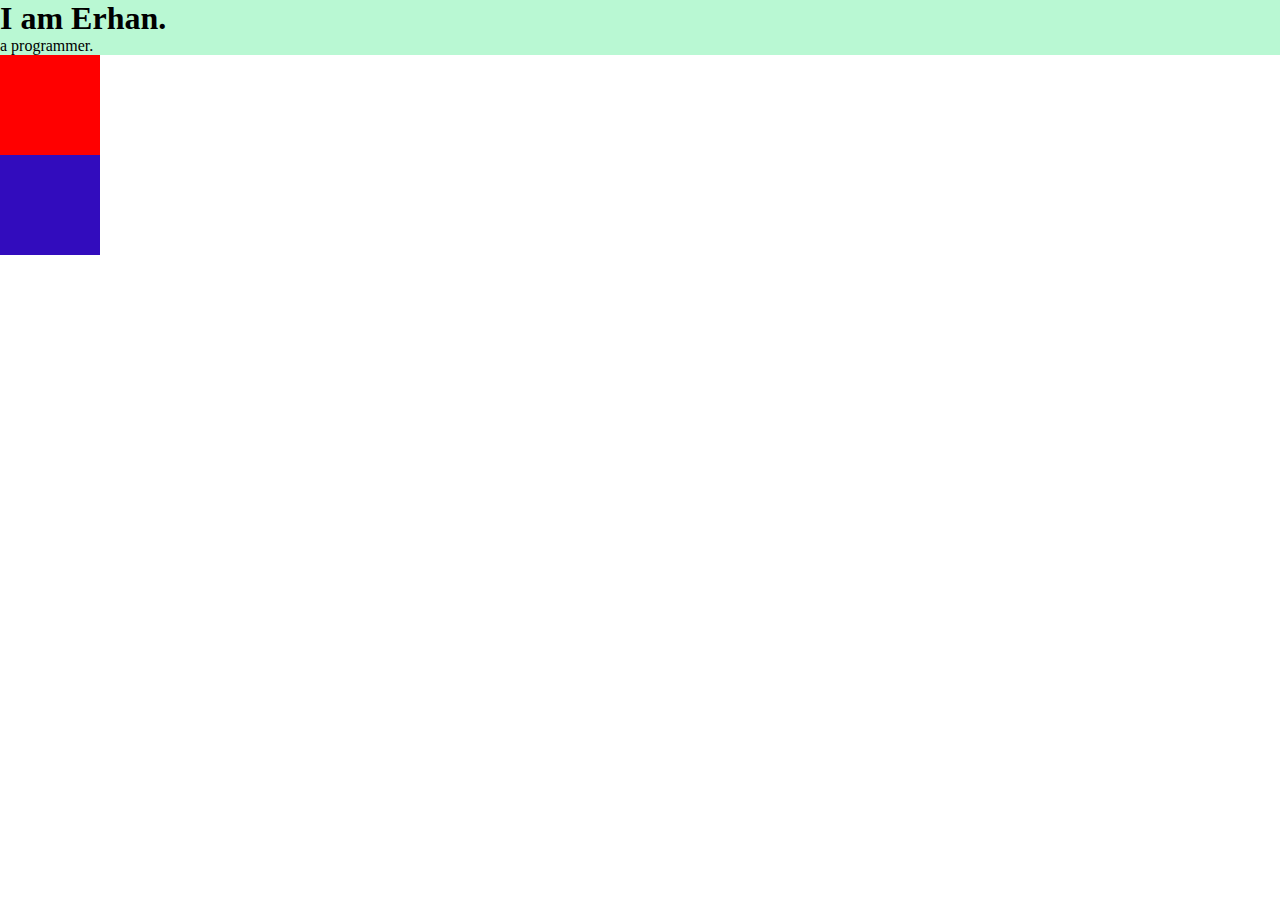
<file: CSS-MySite/index.html>
<!DOCTYPE html>
<html lang="en">

<head>
  <meta charset="UTF-8">
  <meta http-equiv="X-UA-Compatible" content="IE=edge">
  <meta name="viewport" content="width=device-width, initial-scale=1.0">
  <title>Erhan's Personal Site</title>
  <link rel="stylesheet" href="css/styles.css">
  <link rel="icon" href="css/favicon.ico">
</head>

<body>
  <div class="top-container">
    <h1>I am Erhan.</h1>
    <p>a programmer.</p>
  </div>

  <div class="middle-container">

    
  </div>

  <div class="bottom-container">


  </div>




</body>

</html>
</file>
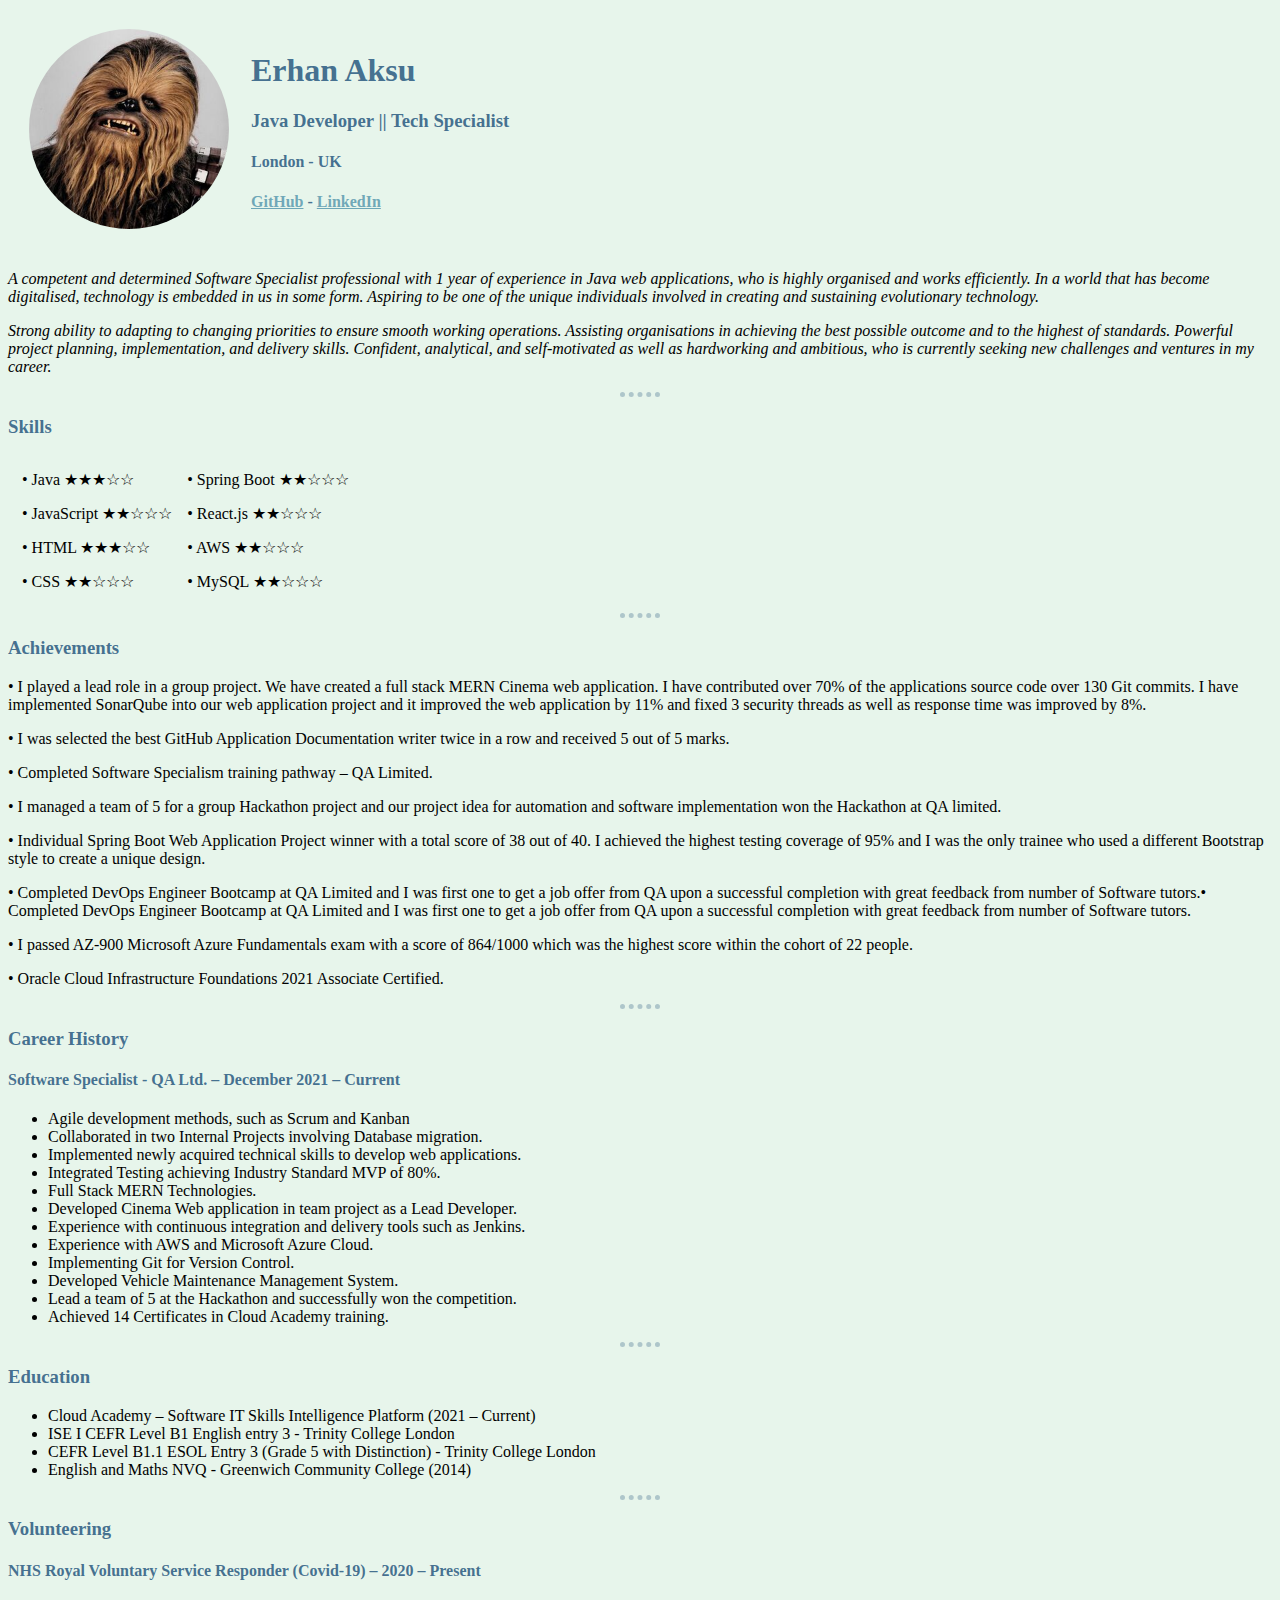
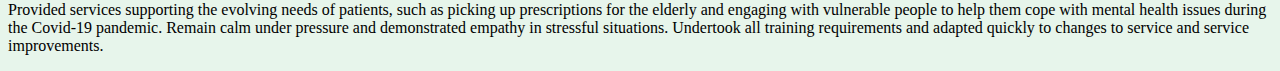
<file: CSS/Personal Site-HTML/index.html>
<!DOCTYPE html>
<html lang="en">

<head>
  <meta charset="UTF-8" />
  <meta http-equiv="X-UA-Compatible" content="IE=edge" />
  <meta name="viewport" content="width=device-width, initial-scale=1.0" />
  <title>Erhan's Personal Site</title>
  <link rel="stylesheet" href="style.css" />
</head>

<body>
  <table cellspacing="20">
    <tr>
      <td><img class="chewbacca" src="image/chewbecca.jpg" alt="Profile image" /></td>
      <td>
        <h1>Erhan Aksu</h1>
        <h3>Java Developer || Tech Specialist</h3>
        <h4>London - UK<h4>
            <a class="link" href="https://github.com/erhnaks" target="_blank">GitHub</a> -
            <a class="link" href="www.linkedin.com/in/erhan-aksu" target="_blank">LinkedIn</a>
      </td>
    </tr>
  </table>

  <p>
    <em>A competent and determined Software Specialist professional with 1 year
      of experience in Java web applications, who is highly organised and
      works efficiently. In a world that has become digitalised, technology is
      embedded in us in some form. Aspiring to be one of the unique
      individuals involved in creating and sustaining evolutionary technology.
    </em>
  </p>

  <p>
    <em>Strong ability to adapting to changing priorities to ensure smooth
      working operations. Assisting organisations in achieving the best
      possible outcome and to the highest of standards. Powerful project
      planning, implementation, and delivery skills. Confident, analytical,
      and self-motivated as well as hardworking and ambitious, who is
      currently seeking new challenges and ventures in my career.</em>
  </p>

  <hr />
  <h3>Skills</h3>

  <table cellspacing="13">
    <tr>
      <td>• Java ★★★☆☆</td>
      <td>• Spring Boot ★★☆☆☆</td>
    </tr>

    <tr>
      <td>• JavaScript ★★☆☆☆</td>
      <td>• React.js ★★☆☆☆</td>
    </tr>
    <tr>
      <td>• HTML ★★★☆☆</td>
      <td>• AWS ★★☆☆☆</td>
    </tr>
    <tr>
      <td>• CSS ★★☆☆☆</td>
      <td>• MySQL ★★☆☆☆</td>
    </tr>
  </table>

  <hr />
  <h3>Achievements</h3>

  <p>
    • I played a lead role in a group project. We have created a full stack
    MERN Cinema web application. I have contributed over 70% of the applications source code
    over 130 Git commits. I have implemented SonarQube into our web
    application project and it improved the web application by 11% and fixed 3
    security threads as well as response time was improved by 8%.
  </p>
  <p>
    • I was selected the best GitHub Application Documentation writer twice in
    a row and received 5 out of 5 marks.
  </p>
  <p>• Completed Software Specialism training pathway – QA Limited.</p>
  <p>
    • I managed a team of 5 for a group Hackathon project and our project idea
    for automation and software implementation won the Hackathon at QA
    limited.
  </p>
  <p>
    • Individual Spring Boot Web Application Project winner with a total score
    of 38 out of 40. I achieved the highest testing coverage of 95% and I was
    the only trainee who used a different Bootstrap style to create a unique
    design.
  </p>
  <p>
    • Completed DevOps Engineer Bootcamp at QA Limited and I was first one to
    get a job offer from QA upon a successful completion with great feedback
    from number of Software tutors.• Completed DevOps Engineer Bootcamp at QA
    Limited and I was first one to get a job offer from QA upon a successful
    completion with great feedback from number of Software tutors.
  </p>
  <p>
    • I passed AZ-900 Microsoft Azure Fundamentals exam with a score of
    864/1000 which was the highest score within the cohort of 22 people.
  </p>
  <p>• Oracle Cloud Infrastructure Foundations 2021 Associate Certified.</p>

  <hr />
  <h3>Career History</h3>
  <h4>Software Specialist - QA Ltd. – December 2021 – Current</h4>
  <ul>
    <li>Agile development methods, such as Scrum and Kanban</li>
    <li>
      Collaborated in two Internal Projects involving Database migration.
    </li>
    <li>
      Implemented newly acquired technical skills to develop web applications.
    </li>
    <li>Integrated Testing achieving Industry Standard MVP of 80%.</li>
    <li>Full Stack MERN Technologies.</li>
    <li>
      Developed Cinema Web application in team project as a Lead Developer.
    </li>
    <li>
      Experience with continuous integration and delivery tools such as
      Jenkins.
    </li>
    <li>Experience with AWS and Microsoft Azure Cloud.</li>
    <li>Implementing Git for Version Control.</li>
    <li>Developed Vehicle Maintenance Management System.</li>
    <li>
      Lead a team of 5 at the Hackathon and successfully won the competition.
    </li>
    <li>Achieved 14 Certificates in Cloud Academy training.</li>
  </ul>

  <hr />
  <h3>Education</h3>

  <ul>
    <li>
      Cloud Academy – Software IT Skills Intelligence Platform (2021 –
      Current)
    </li>
    <li>ISE I CEFR Level B1 English entry 3 - Trinity College London</li>
    <li>
      CEFR Level B1.1 ESOL Entry 3 (Grade 5 with Distinction) - Trinity
      College London
    </li>
    <li>English and Maths NVQ - Greenwich Community College (2014)</li>
  </ul>

  <hr />
  <h3>Volunteering</h3>

  <h4>NHS Royal Voluntary Service Responder (Covid-19) – 2020 – Present</h4>
  <p>

    Provided services supporting the evolving needs of patients, such as
    picking up prescriptions for the elderly and engaging with vulnerable
    people to help them cope with mental health issues during the Covid-19
    pandemic. Remain calm under pressure and demonstrated empathy in
    stressful situations. Undertook all training requirements and adapted
    quickly to changes to service and service improvements.

  </p>
</body>

</html>
</file>
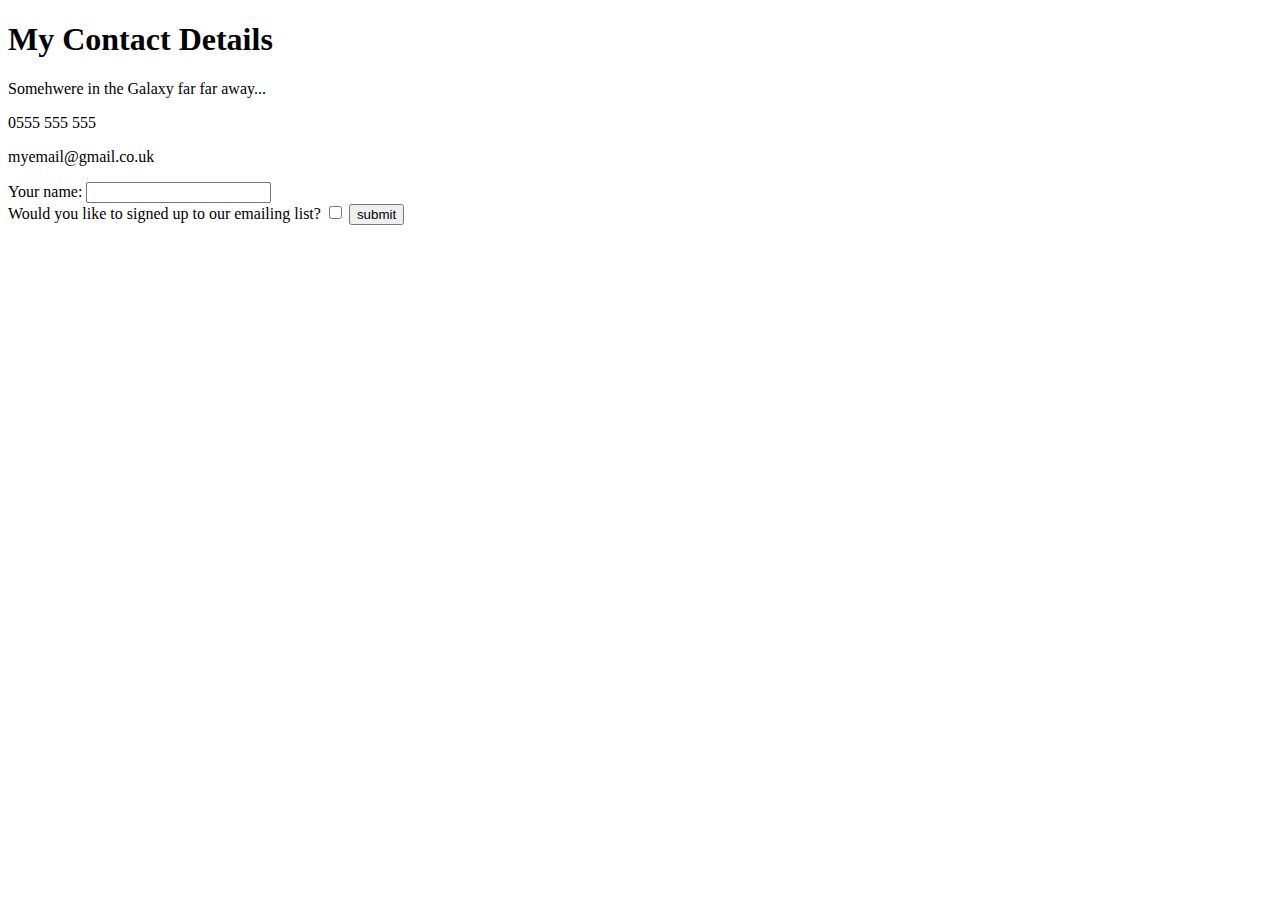
<file: HTML/Forms-HTML/index.html>
<!DOCTYPE html>
<html lang="en">
  <head>
    <meta charset="UTF-8" />
    <meta http-equiv="X-UA-Compatible" content="IE=edge" />
    <meta name="viewport" content="width=device-width, initial-scale=1.0" />
    <title>Contact Me</title>
  </head>
  <body>
    <h1>My Contact Details</h1>
    <p>Somehwere in the Galaxy far far away...</p>
    <p>0555 555 555</p>
    <p>myemail@gmail.co.uk</p>

    <form action="" method="post">
      <label for="name">Your name: </label>
      <input type="text" name="" value="" /><br />
      <label for="">Would you like to signed up to our emailing list? </label>
      <input type="checkbox" name="" id="" />
      <input type="submit" value="submit" />
    </form>
  </body>
</html>
</file>
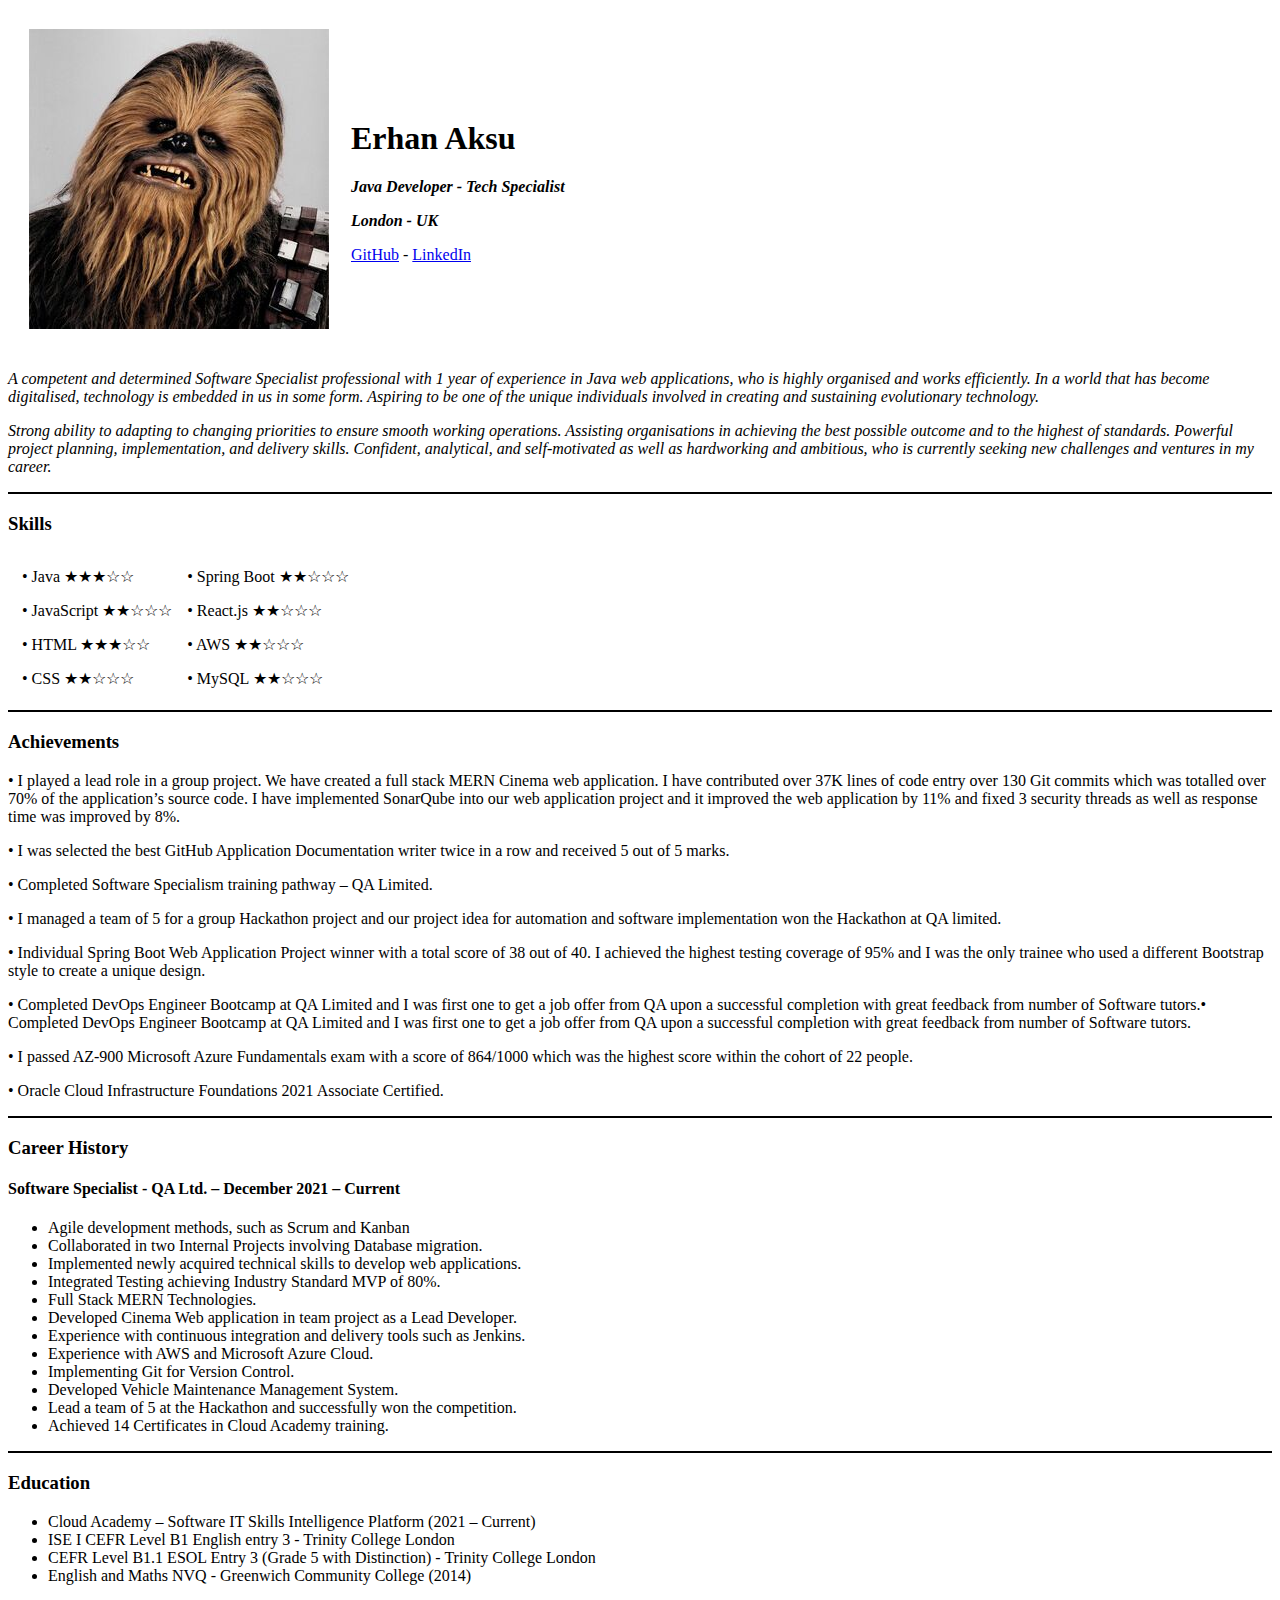
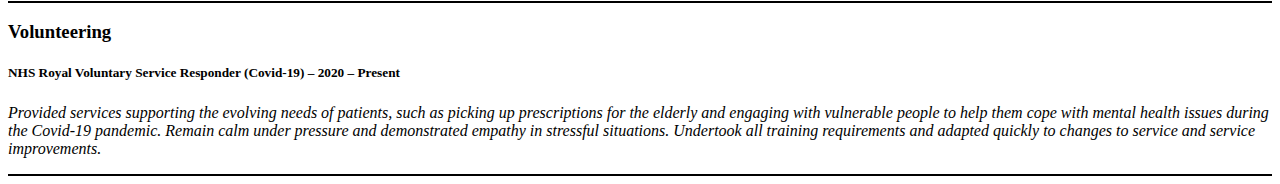
<file: HTML/Personal Site-HTML/index.html>
<!DOCTYPE html>
<html lang="en">
  <head>
    <meta charset="UTF-8" />
    <meta http-equiv="X-UA-Compatible" content="IE=edge" />
    <meta name="viewport" content="width=device-width, initial-scale=1.0" />
    <title>Erhan's Personal Site</title>
  </head>
  <body>
    <table cellspacing="20">
      <tr>
        <td><img src="image/chewbecca.jpg" alt="Erhan's profile image" /></td>
        <td>
          <h1>Erhan Aksu</h1>

          <p>
            <em><strong>Java Developer - Tech Specialist</strong></em>
          </p>
          <p>
            <em><strong>London - UK</strong></em>
          </p>
          <a href="https://github.com/erhnaks" target="_blank">GitHub</a> -
          <a href="www.linkedin.com/in/erhan-aksu" target="_blank">LinkedIn</a>
        </td>
      </tr>
    </table>

    <p>
      <em
        >A competent and determined Software Specialist professional with 1 year
        of experience in Java web applications, who is highly organised and
        works efficiently. In a world that has become digitalised, technology is
        embedded in us in some form. Aspiring to be one of the unique
        individuals involved in creating and sustaining evolutionary technology.
      </em>
    </p>

    <p>
      <em
        >Strong ability to adapting to changing priorities to ensure smooth
        working operations. Assisting organisations in achieving the best
        possible outcome and to the highest of standards. Powerful project
        planning, implementation, and delivery skills. Confident, analytical,
        and self-motivated as well as hardworking and ambitious, who is
        currently seeking new challenges and ventures in my career.</em
      >
    </p>

    <hr color="black" noshade=>
    <h3>Skills</h3>

    <table cellspacing="13">
      <tr>
        <td>• Java ★★★☆☆</td>
        <td>• Spring Boot ★★☆☆☆</td>
      </tr>

      <tr>
        <td>• JavaScript ★★☆☆☆</td>
        <td>• React.js ★★☆☆☆</td>
      </tr>
      <tr>
        <td>• HTML ★★★☆☆</td>
        <td>• AWS ★★☆☆☆</td>
      </tr>
      <tr>
        <td>• CSS ★★☆☆☆</td>
        <td>• MySQL ★★☆☆☆</td>
      </tr>
    </table>

    <hr color="black" noshade=>
    <h3>Achievements</h3>

    <p>
      • I played a lead role in a group project. We have created a full stack
      MERN Cinema web application. I have contributed over 37K lines of code
      entry over 130 Git commits which was totalled over 70% of the
      application’s source code. I have implemented SonarQube into our web
      application project and it improved the web application by 11% and fixed 3
      security threads as well as response time was improved by 8%.
    </p>
    <p>
      • I was selected the best GitHub Application Documentation writer twice in
      a row and received 5 out of 5 marks.
    </p>
    <p>• Completed Software Specialism training pathway – QA Limited.</p>
    <p>
      • I managed a team of 5 for a group Hackathon project and our project idea
      for automation and software implementation won the Hackathon at QA
      limited.
    </p>
    <p>
      • Individual Spring Boot Web Application Project winner with a total score
      of 38 out of 40. I achieved the highest testing coverage of 95% and I was
      the only trainee who used a different Bootstrap style to create a unique
      design.
    </p>
    <p>
      • Completed DevOps Engineer Bootcamp at QA Limited and I was first one to
      get a job offer from QA upon a successful completion with great feedback
      from number of Software tutors.• Completed DevOps Engineer Bootcamp at QA
      Limited and I was first one to get a job offer from QA upon a successful
      completion with great feedback from number of Software tutors.
    </p>
    <p>
      • I passed AZ-900 Microsoft Azure Fundamentals exam with a score of
      864/1000 which was the highest score within the cohort of 22 people.
    </p>
    <p>• Oracle Cloud Infrastructure Foundations 2021 Associate Certified.</p>

    <hr color="black" noshade=>
    <h3>Career History</h3>
    <h4>Software Specialist - QA Ltd. – December 2021 – Current</h4>
    <ul>
      <li>Agile development methods, such as Scrum and Kanban</li>
      <li>
        Collaborated in two Internal Projects involving Database migration.
      </li>
      <li>
        Implemented newly acquired technical skills to develop web applications.
      </li>
      <li>Integrated Testing achieving Industry Standard MVP of 80%.</li>
      <li>Full Stack MERN Technologies.</li>
      <li>
        Developed Cinema Web application in team project as a Lead Developer.
      </li>
      <li>
        Experience with continuous integration and delivery tools such as
        Jenkins.
      </li>
      <li>Experience with AWS and Microsoft Azure Cloud.</li>
      <li>Implementing Git for Version Control.</li>
      <li>Developed Vehicle Maintenance Management System.</li>
      <li>
        Lead a team of 5 at the Hackathon and successfully won the competition.
      </li>
      <li>Achieved 14 Certificates in Cloud Academy training.</li>
    </ul>

    <hr color="black" noshade=>
    <h3>Education</h3>

    <ul>
      <li>
        Cloud Academy – Software IT Skills Intelligence Platform (2021 –
        Current)
      </li>
      <li>ISE I CEFR Level B1 English entry 3 - Trinity College London</li>
      <li>
        CEFR Level B1.1 ESOL Entry 3 (Grade 5 with Distinction) - Trinity
        College London
      </li>
      <li>English and Maths NVQ - Greenwich Community College (2014)</li>
    </ul>

    <hr color="black" noshade=>
    <h3>Volunteering</h3>

    <h5>NHS Royal Voluntary Service Responder (Covid-19) – 2020 – Present</h5>
    <p>
      <em>
        Provided services supporting the evolving needs of patients, such as
        picking up prescriptions for the elderly and engaging with vulnerable
        people to help them cope with mental health issues during the Covid-19
        pandemic. Remain calm under pressure and demonstrated empathy in
        stressful situations. Undertook all training requirements and adapted
        quickly to changes to service and service improvements.
      </em>
    </p>
    <hr color="black" noshade=>
  </body>
</html>
</file>
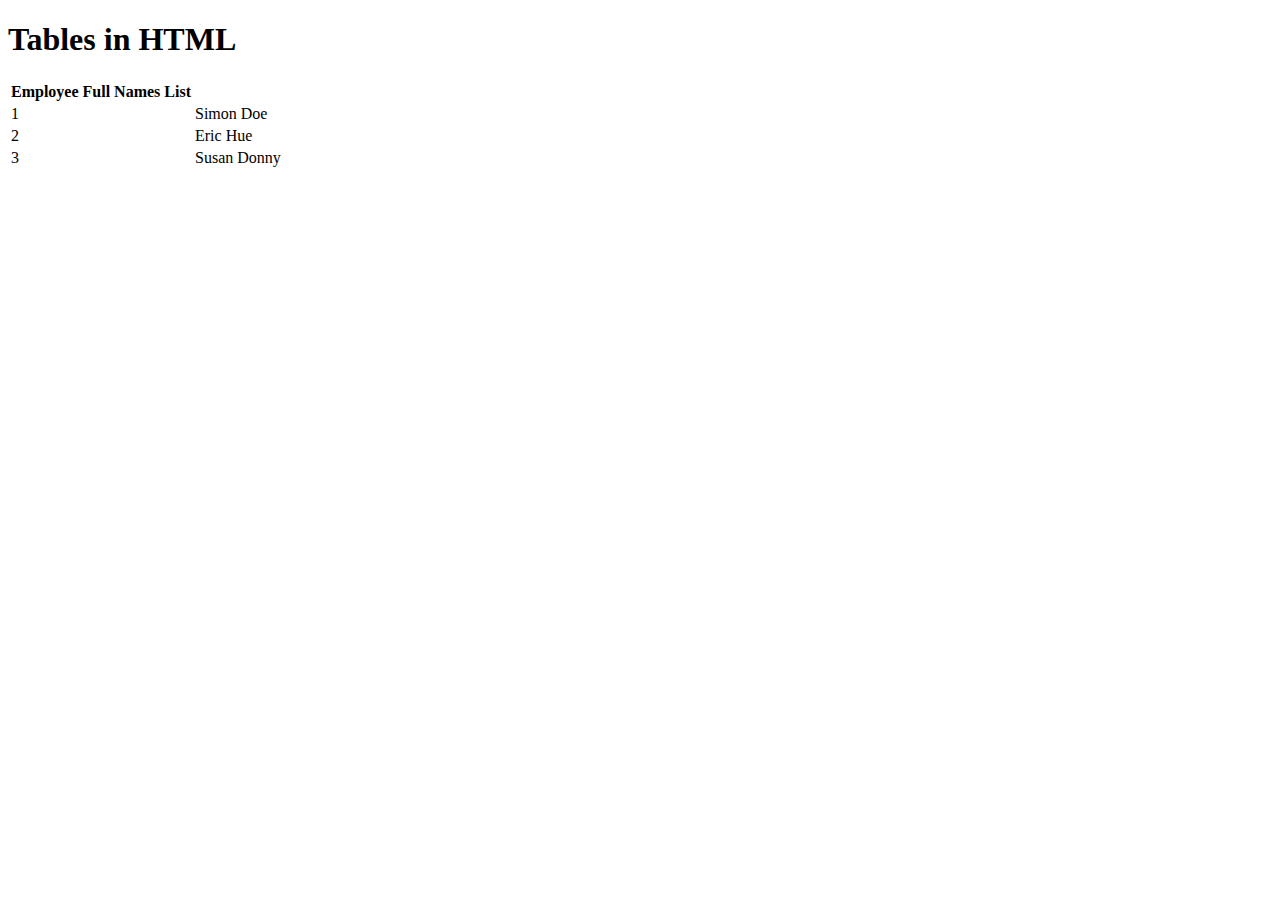
<file: HTML/Tables-HTML/index.html>
<!DOCTYPE html>
<html lang="en">
  <head>
    <meta charset="UTF-8" />
    <meta http-equiv="X-UA-Compatible" content="IE=edge" />
    <meta name="viewport" content="width=device-width, initial-scale=1.0" />
    <title>TABLES</title>
    <h1>Tables in HTML</h1>
  </head>
  <body>
    <!--  more info about tables in HTML : https://developer.mozilla.org/en-US/docs/Web/HTML/Element/table -->

    <table>
      <thead>
        <th>Employee Full Names List</th>
      </thead>
      <td>1</td>
      <td>Simon Doe</td>
      <tr>
        <td>2</td>
        <td>Eric Hue</td>
      </tr>
      <tr>
        <td>3</td>
        <td>Susan Donny</td>
      </tr>
    </table>
  </body>
</html>
</file>
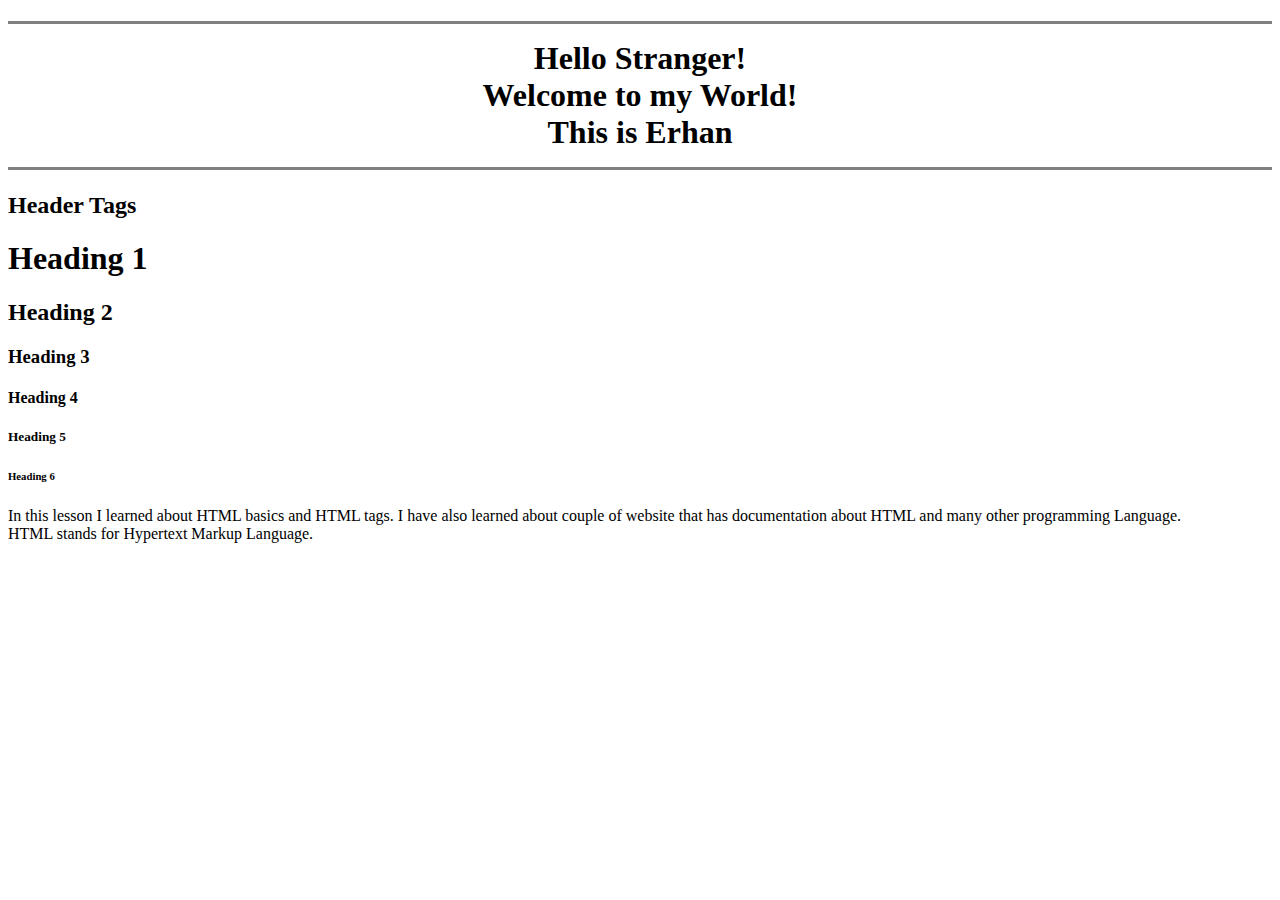
<file: HTML/Lesson1.html>
<!DOCTYPE html>
<html lang="en">
  <head>
    <meta charset="UTF-8" />
    <meta http-equiv="X-UA-Compatible" content="IE=edge" />
    <meta name="viewport" content="width=device-width, initial-scale=1.0" />
    <title>HTML Lesson-1</title>

    <!-- This Lesson is about the anatomy of HTML tags-->

    <!-- Source : https://github.com/erhnaks/Web-Development-Udemy.git -->

    <center>
      <h1>
        <hr size="3" noshade />
        Hello Stranger!<br />
        Welcome to my World! <br />
        This is Erhan
        <hr size="3" noshade />
      </h1>
    </center>
  </head>
  <body>
    <h2>Header Tags</h2>
    <h1>Heading 1</h1>
    <h2>Heading 2</h2>
    <h3>Heading 3</h3>
    <h4>Heading 4</h4>
    <h5>Heading 5</h5>
    <h6>Heading 6</h6>

    <p>
      In this lesson I learned about HTML basics and HTML tags. I have also
      learned about couple of website that has documentation about HTML and many
      other programming Language. <br />
      HTML stands for Hypertext Markup Language.
    </p>
  </body>
</html>
</file>
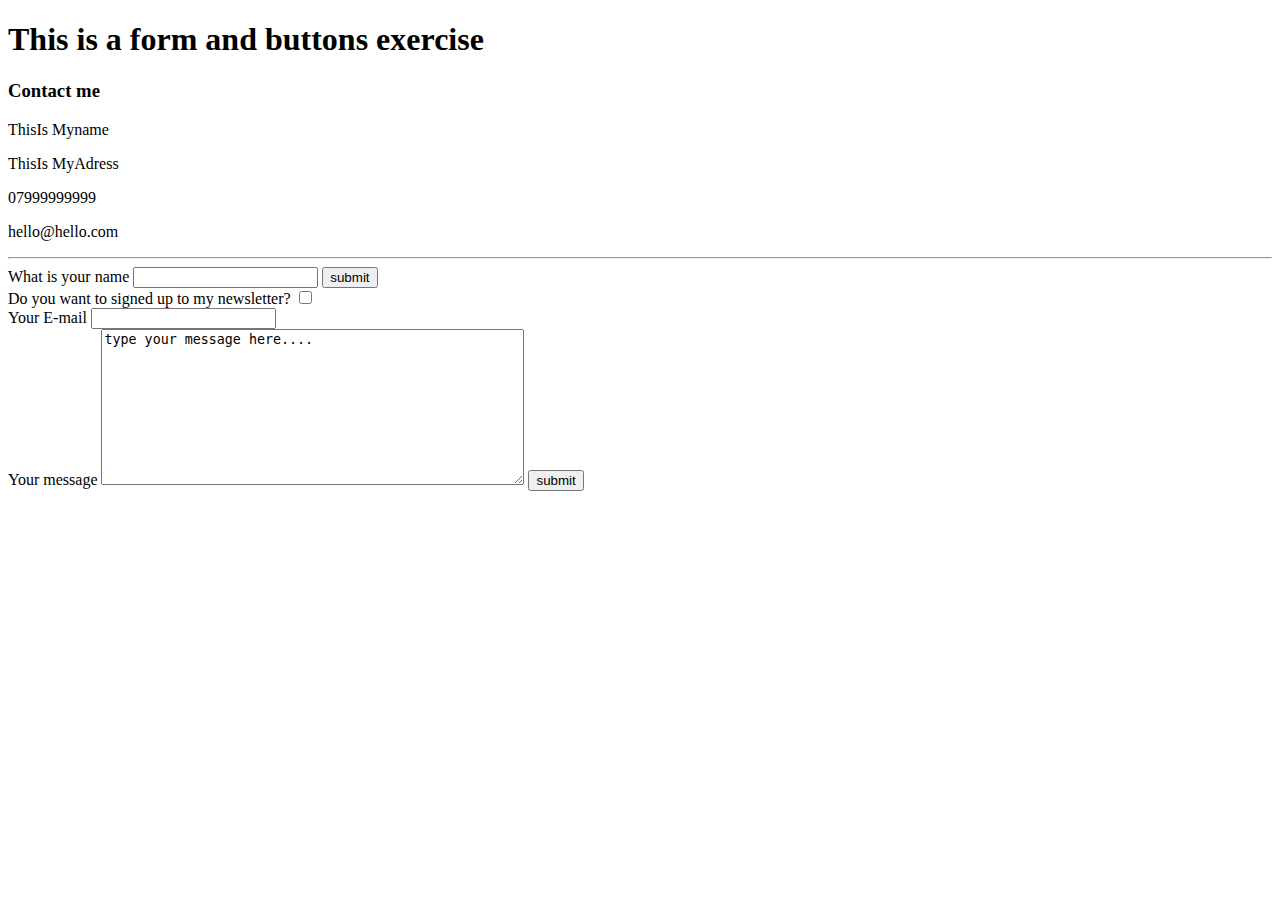
<file: HTML/Forms-HTML/exercise.html>
<!DOCTYPE html>
<html lang="en">
  <head>
    <meta charset="UTF-8" />
    <meta http-equiv="X-UA-Compatible" content="IE=edge" />
    <meta name="viewport" content="width=device-width, initial-scale=1.0" />
    <title>Forms Exercise</title>
  </head>
  <body>
    <h1>This is a form and buttons exercise</h1>

    <h3>Contact me</h3>
    <p>ThisIs Myname</p>
    <p>ThisIs MyAdress</p>
    <p>07999999999</p>
    <p>hello@hello.com</p>
    <hr />

    <form action="index.html" method="post">
      <label>What is your name</label>
      <input type="text" name="" value="" />
      <button type="submit">submit</button>
      <br />
      <label>Do you want to signed up to my newsletter?</label>
      <input type="checkbox" name="" id="" />
      <br />
      <label>Your E-mail</label>
      <input type="text" />
      <br />
      <label>Your message</label>
      <textarea name="name" rows="10" cols="50">
type your message here....</textarea
      >
      <button type="submit">submit</button>
    </form>
  </body>
</html>
</file>
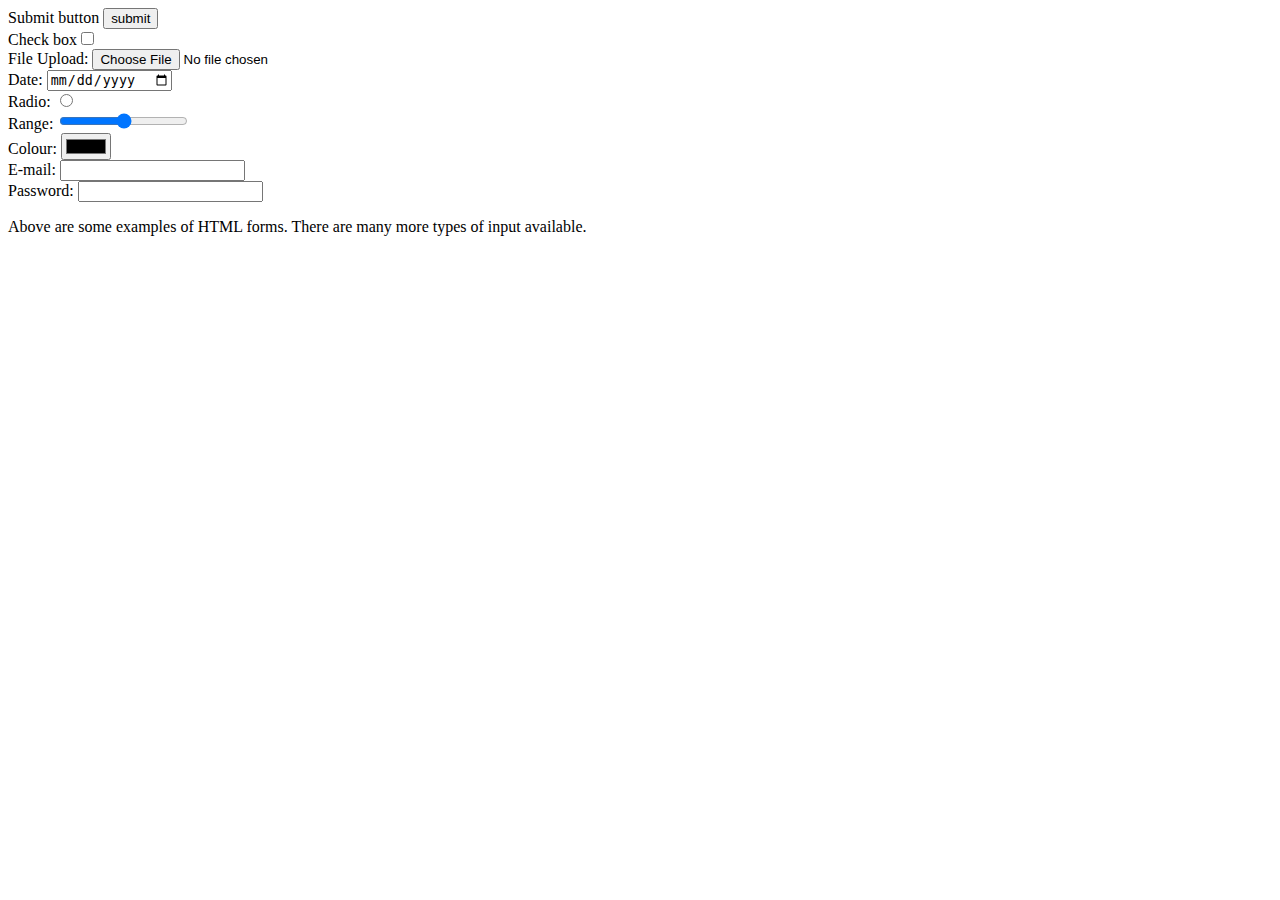
<file: HTML/Forms-HTML/formExample.html>
<!DOCTYPE html>
<html lang="en">
  <head>
    <meta charset="UTF-8" />
    <meta http-equiv="X-UA-Compatible" content="IE=edge" />
    <meta name="viewport" content="width=device-width, initial-scale=1.0" />
    <title>Form Examples</title>
  </head>
  <body>
    <label>Submit button</label> <input type="button" value="submit" /> <br />
    <label>Check box</label
    ><input type="checkbox" name="checkbox" id="" /><br />

    <label>File Upload:</label> <input type="file" name="" id="" /><br />

    <label for="date">Date:</label> <input type="date" name="" id="" /><br />
    <label for="">Radio: </label> <input type="radio" name="" id="" /><br />
    <label for="">Range: </label> <input type="range" /><br />
    <label for="">Colour: </label> <input type="color" name="" id="" /><br />
    <label for="">E-mail:</label> <input type="email" name="" id="" /> <br />
    <label for="">Password:</label> <input type="password" name="" id="" />

    <p>
      Above are some examples of HTML forms. There are many more types of input
      available.
    </p>
  </body>
</html>
</file>
<file: CSS-MySite/css/styles.css>
* {
  margin: 0px;
  padding: 0px;
}


div {
  background-color: #b9f8d3; 
}

.middle-container {
  background-color: red;
  width: 100px;
  height: 100px;
}

.bottom-container {
  background-color: rgb(50, 12, 189);
  width: 100px;
  height: 100px;
}
</file>
<file: CSS/Personal Site-HTML/style.css>
body {        
  background-color: rgba(183, 224, 195, 0.333);
}

hr {
  border-style: dotted none none;
  border-width: 5px;
  width: 40px;
  height: 0px;
  color: rgba(33, 82, 123, 0.288);
}

h1 {
  color: rgba(33, 83, 123, 0.822);
  font-family: cursive;  
}

h1:hover{
  text-shadow: 1px 1px;
}

h3 {
  color: rgba(33, 83, 123, 0.822);
  font-family: cursive;  
}

h4 {
  color: rgba(33, 83, 123, 0.822);
  font-family: cursive;  
}

.chewbacca{
  border-radius: 50%;
  height: 200px;
}

.link{
  box-shadow: inset 0 0 0 0 #54b3d6;
  color: #3b86a2b6;
  margin: 0 -.25rem;
  padding: 0 .25rem;
  transition: color .3s ease-in-out, box-shadow .3s ease-in-out;
}

.link:hover{
  box-shadow: inset 100px 0 0 0 #26a6a6;
  color: white;
}
</file>
